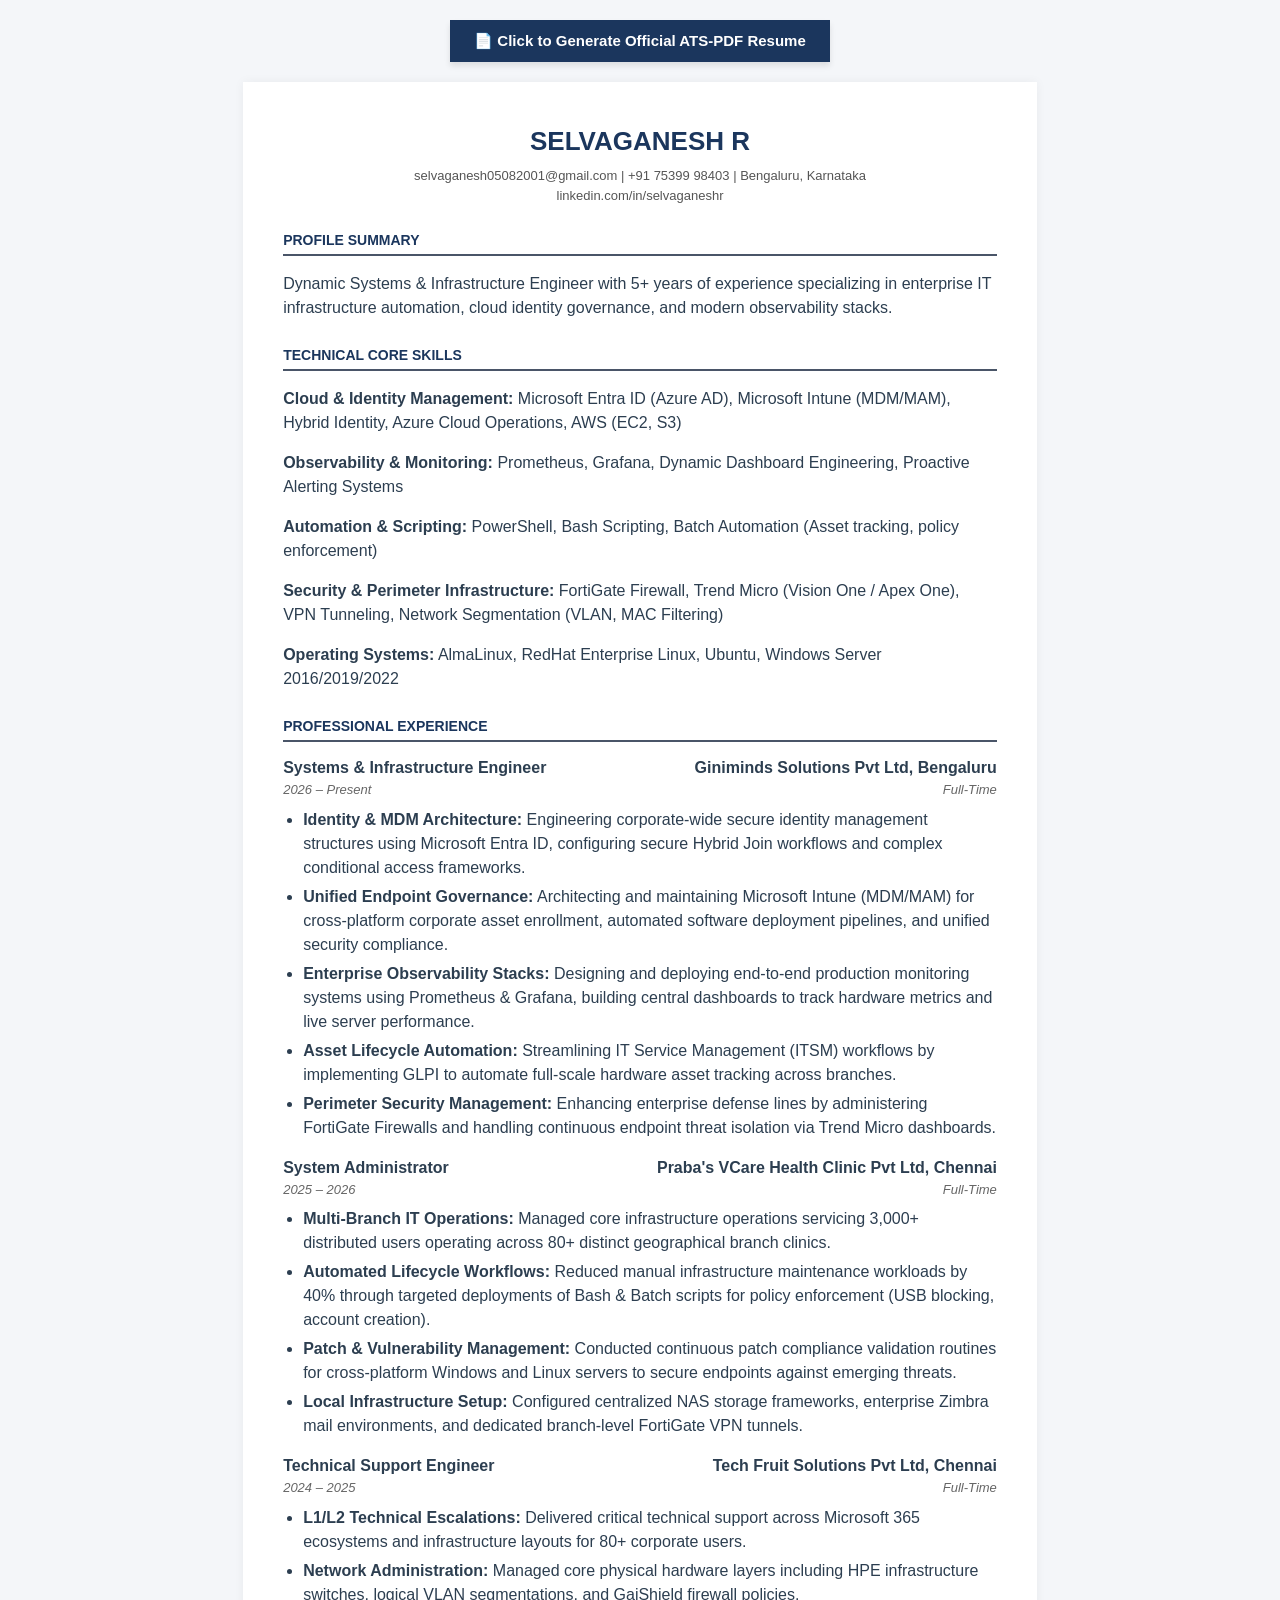
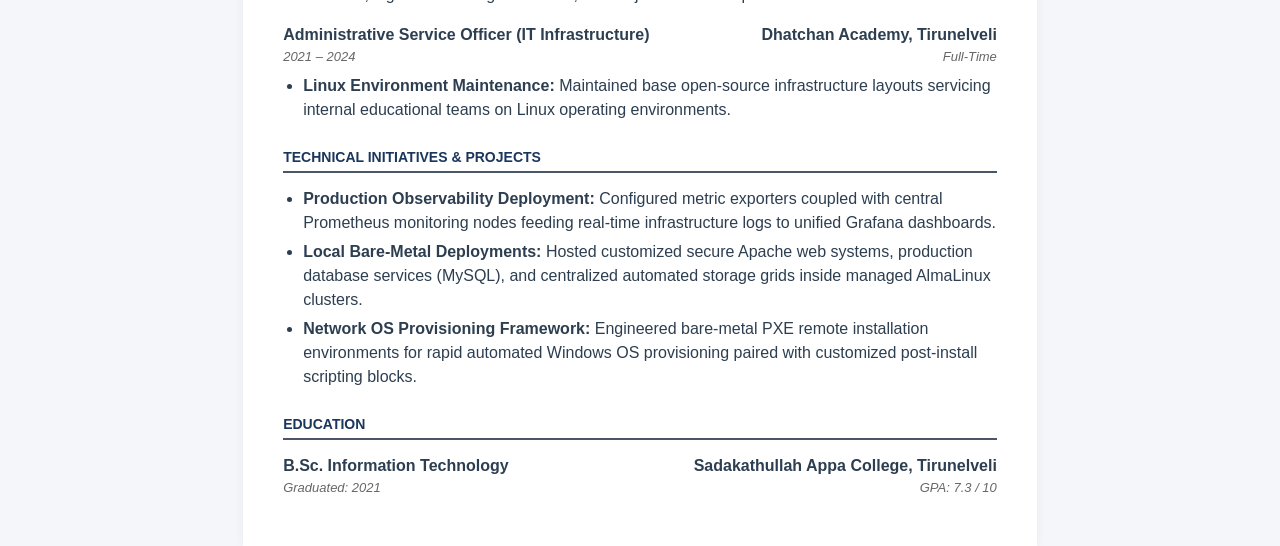
<file: resume.html>
<!DOCTYPE html>
<html lang="en">
<head>
    <meta charset="UTF-8">
    <title>Selvaganesh_R_Systems_Infrastructure_Engineer</title>
    <style>
        /* Print and Screen Stylesheet Balance */
        body { font-family: 'Segoe UI', Arial, sans-serif; color: #2C3E50; line-height: 1.5; margin: 0; background-color: #f4f6f9; }
        .no-print-btn { padding: 12px 24px; font-size: 15px; font-weight: bold; color: #fff; background-color: #1B365D; border: none; borderRadius: 5px; cursor: pointer; margin: 20px auto; display: block; box-shadow: 0 4px 6px rgba(0,0,0,0.1); }
        
        /* Fixed A4 Printable Document Container Frame */
        .resume-paper { width: 210mm; min-height: 297mm; background: #fff; padding: 40px; margin: 0 auto; box-shadow: 0 0 10px rgba(0,0,0,0.05); box-sizing: border-box; }
        
        h1 { font-size: 26px; color: #1B365D; text-align: center; margin: 0 0 5px 0; text-transform: uppercase; }
        .contact { text-align: center; font-size: 13px; color: #555; margin-bottom: 25px; }
        h3 { font-size: 14px; color: #1B365D; border-bottom: 2px solid #4A5568; padding-bottom: 3px; margin-top: 25px; text-transform: uppercase; }
        .company-row { display: flex; justify-content: space-between; font-weight: bold; margin-top: 10px; }
        .date-row { display: flex; justify-content: space-between; font-style: italic; color: #666; margin-bottom: 8px; font-size: 13px; }
        ul { margin-top: 5px; padding-left: 20px; }
        li { margin-bottom: 5px; }

        /* Real-time PDF Print Trigger Media Engine Queries */
        @media print {
            body { background: none; margin: 0; }
            .no-print-btn { display: none !important; } /* Hides the button automatically on PDF generation */
            .resume-paper { width: 100%; border: none; boxShadow: none; padding: 0; margin: 0; }
        }
    </style>
</head>
<body>

    <!-- Printable Action Trigger Button -->
    <button class="no-print-btn" onclick="window.print()">📄 Click to Generate Official ATS-PDF Resume</button>

    <div class="resume-paper">
        <h1>Selvaganesh R</h1>
        <div class="contact">
            selvaganesh05082001@gmail.com | +91 75399 98403 | Bengaluru, Karnataka<br>
            linkedin.com/in/selvaganeshr
        </div>

        <h3>Profile Summary</h3>
        <p>Dynamic Systems & Infrastructure Engineer with 5+ years of experience specializing in enterprise IT infrastructure automation, cloud identity governance, and modern observability stacks.</p>

        <h3>Technical Core Skills</h3>
        <p><strong>Cloud & Identity Management:</strong> Microsoft Entra ID (Azure AD), Microsoft Intune (MDM/MAM), Hybrid Identity, Azure Cloud Operations, AWS (EC2, S3)</p>
        <p><strong>Observability & Monitoring:</strong> Prometheus, Grafana, Dynamic Dashboard Engineering, Proactive Alerting Systems</p>
        <p><strong>Automation & Scripting:</strong> PowerShell, Bash Scripting, Batch Automation (Asset tracking, policy enforcement)</p>
        <p><strong>Security & Perimeter Infrastructure:</strong> FortiGate Firewall, Trend Micro (Vision One / Apex One), VPN Tunneling, Network Segmentation (VLAN, MAC Filtering)</p>
        <p><strong>Operating Systems:</strong> AlmaLinux, RedHat Enterprise Linux, Ubuntu, Windows Server 2016/2019/2022</p>

        <h3>Professional Experience</h3>
        <div class="company-row"><span>Systems & Infrastructure Engineer</span> <span>Giniminds Solutions Pvt Ltd, Bengaluru</span></div>
        <div class="date-row"><span>2026 – Present</span> <span>Full-Time</span></div>
        <ul>
            <li><strong>Identity & MDM Architecture:</strong> Engineering corporate-wide secure identity management structures using Microsoft Entra ID, configuring secure Hybrid Join workflows and complex conditional access frameworks.</li>
            <li><strong>Unified Endpoint Governance:</strong> Architecting and maintaining Microsoft Intune (MDM/MAM) for cross-platform corporate asset enrollment, automated software deployment pipelines, and unified security compliance.</li>
            <li><strong>Enterprise Observability Stacks:</strong> Designing and deploying end-to-end production monitoring systems using Prometheus & Grafana, building central dashboards to track hardware metrics and live server performance.</li>
            <li><strong>Asset Lifecycle Automation:</strong> Streamlining IT Service Management (ITSM) workflows by implementing GLPI to automate full-scale hardware asset tracking across branches.</li>
            <li><strong>Perimeter Security Management:</strong> Enhancing enterprise defense lines by administering FortiGate Firewalls and handling continuous endpoint threat isolation via Trend Micro dashboards.</li>
        </ul>
<div class="company-row">
        <span class="job-title">System Administrator</span>
        <span>Praba's VCare Health Clinic Pvt Ltd, Chennai</span>
    </div>
    <div class="date-row">
        <span>2025 – 2026</span>
        <span>Full-Time</span>
    </div>
    <ul>
        <li><strong>Multi-Branch IT Operations:</strong> Managed core infrastructure operations servicing 3,000+ distributed users operating across 80+ distinct geographical branch clinics.</li>
        <li><strong>Automated Lifecycle Workflows:</strong> Reduced manual infrastructure maintenance workloads by 40% through targeted deployments of Bash & Batch scripts for policy enforcement (USB blocking, account creation).</li>
        <li><strong>Patch & Vulnerability Management:</strong> Conducted continuous patch compliance validation routines for cross-platform Windows and Linux servers to secure endpoints against emerging threats.</li>
        <li><strong>Local Infrastructure Setup:</strong> Configured centralized NAS storage frameworks, enterprise Zimbra mail environments, and dedicated branch-level FortiGate VPN tunnels.</li>
    </ul>

    <div class="company-row">
        <span class="job-title">Technical Support Engineer</span>
        <span>Tech Fruit Solutions Pvt Ltd, Chennai</span>
    </div>
    <div class="date-row">
        <span>2024 – 2025</span>
        <span>Full-Time</span>
    </div>
    <ul>
        <li><strong>L1/L2 Technical Escalations:</strong> Delivered critical technical support across Microsoft 365 ecosystems and infrastructure layouts for 80+ corporate users.</li>
        <li><strong>Network Administration:</strong> Managed core physical hardware layers including HPE infrastructure switches, logical VLAN segmentations, and GajShield firewall policies.</li>
    </ul>

    <div class="company-row">
        <span class="job-title">Administrative Service Officer (IT Infrastructure)</span>
        <span>Dhatchan Academy, Tirunelveli</span>
    </div>
    <div class="date-row">
        <span>2021 – 2024</span>
        <span>Full-Time</span>
    </div>
    <ul>
        <li><strong>Linux Environment Maintenance:</strong> Maintained base open-source infrastructure layouts servicing internal educational teams on Linux operating environments.</li>
    </ul>

    <h3>Technical Initiatives & Projects</h3>
    <ul>
        <li><strong>Production Observability Deployment:</strong> Configured metric exporters coupled with central Prometheus monitoring nodes feeding real-time infrastructure logs to unified Grafana dashboards.</li>
        <li><strong>Local Bare-Metal Deployments:</strong> Hosted customized secure Apache web systems, production database services (MySQL), and centralized automated storage grids inside managed AlmaLinux clusters.</li>
        <li><strong>Network OS Provisioning Framework:</strong> Engineered bare-metal PXE remote installation environments for rapid automated Windows OS provisioning paired with customized post-install scripting blocks.</li>
    </ul>

    <h3>Education</h3>
    <div class="company-row">
        <span class="job-title">B.Sc. Information Technology</span>
        <span>Sadakathullah Appa College, Tirunelveli</span>
    </div>
    <div class="date-row">
        <span>Graduated: 2021</span>
        <span>GPA: 7.3 / 10</span>
    </div>

        <!-- Include alternative historical experiences (VCare, Tech Fruit etc.) similarly -->
    </div>

</body>
</html>
</file>
